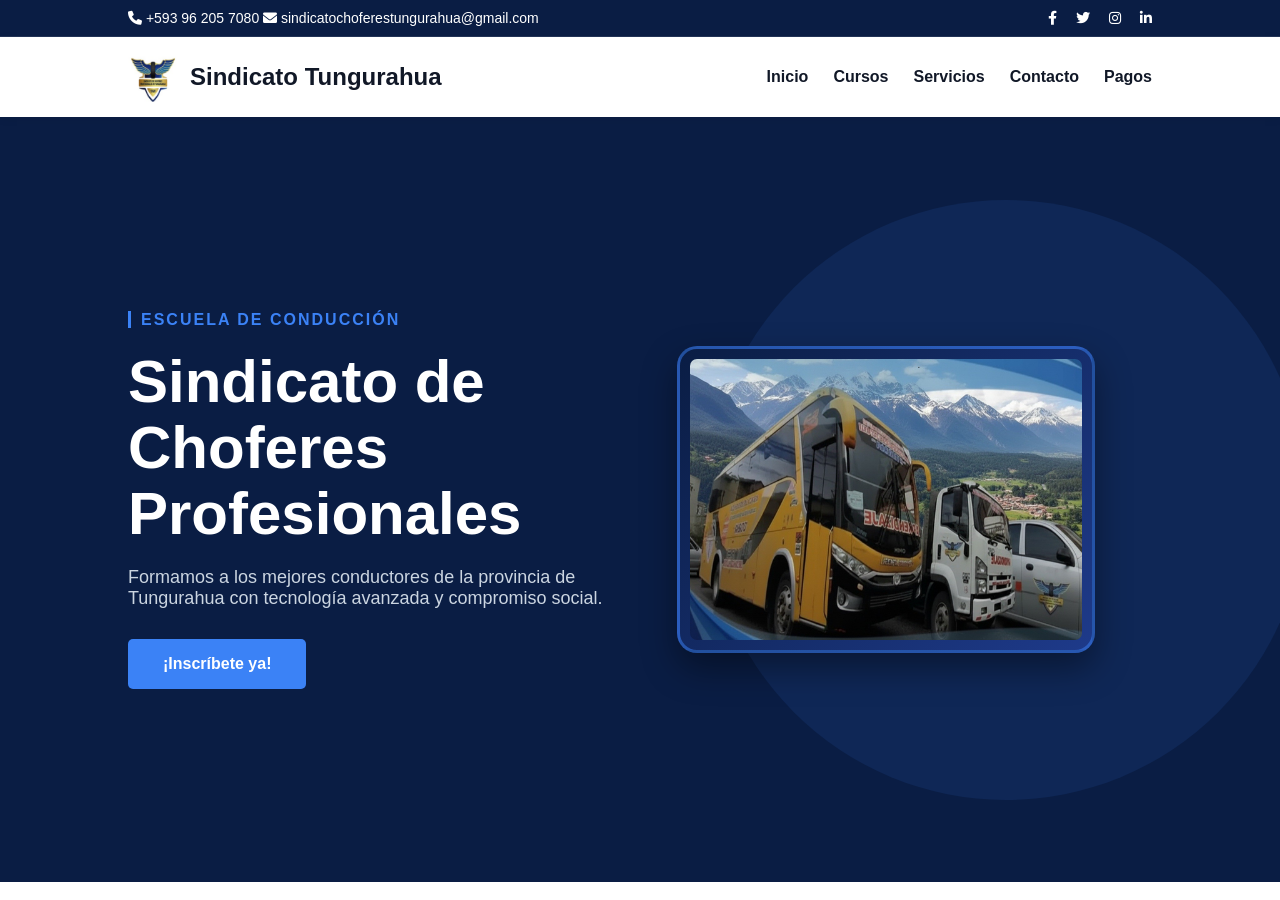
<file: index.html>
<!DOCTYPE html>
<html lang="es">
<head>
    <meta charset="UTF-8">
    <meta name="viewport" content="width=device-width, initial-scale=1.0">
    <title>Sindicato de Choferes de Tungurahua</title>
    <link rel="stylesheet" href="style.css">
    <link rel="stylesheet" href="https://cdnjs.cloudflare.com/ajax/libs/font-awesome/6.0.0/css/all.min.css">
    <meta charset="UTF-8">
    <meta name="viewport" content="width=device-width, initial-scale=1.0">
    <title>Sindicato de Choferes de Tungurahua</title>
    
    <link rel="icon" href="escudo.ico" type="image/x-icon">
    
    <link rel="stylesheet" href="style.css">
    <link rel="stylesheet" href="https://cdnjs.cloudflare.com/ajax/libs/font-awesome/6.0.0/css/all.min.css">
</head>
<body>

    <header>
        <div class="top-bar">
            <div class="top-info">
                <span><i class="fas fa-phone"></i> +593 96 205 7080</span>
                <span><i class="fas fa-envelope"></i> sindicatochoferestungurahua@gmail.com</span>
            </div>
            <div class="top-social">
                <i class="fab fa-facebook-f"></i>
                <i class="fab fa-twitter"></i>
                <i class="fab fa-instagram"></i>
                <i class="fab fa-linkedin-in"></i>
            </div>
        </div>

        <nav class="main-nav">
            <div class="logo-area">
                <img src="escudo.ico" alt="Escudo" class="escudo-img">
                <span class="brand-text">Sindicato Tungurahua</span>
            </div>
            <ul class="nav-links">
                <li><a href="#inicio">Inicio</a></li>
                <li><a href="cursos.html">Cursos</a></li>
                <li><a href="servicios.html">Servicios</a></li>
                <li><a href="contacto.html">Contacto</a></li>
                <li><a href="pagos.html">Pagos</a></li>
            </ul>
        </nav>
    </header>

    <section id="inicio" class="hero">
        <div class="hero-content">
            <div class="hero-text">
                <span class="badge">Escuela de Conducción</span>
                <h1>Sindicato de Choferes Profesionales</h1>
                <p>Formamos a los mejores conductores de la provincia de Tungurahua con tecnología avanzada y compromiso social.</p>
                <div class="hero-btns">
                    <a href="cursos.html" class="btn-primary">¡Inscríbete ya!</a>
                </div>
            </div>
            <div class="hero-image">
                <img src="fondo_pagina.jpg" alt="Chofer Profesional">
            </div>
        </div>
    </section>

    <script src="script.js"></script>
</body>
</html>
</file>
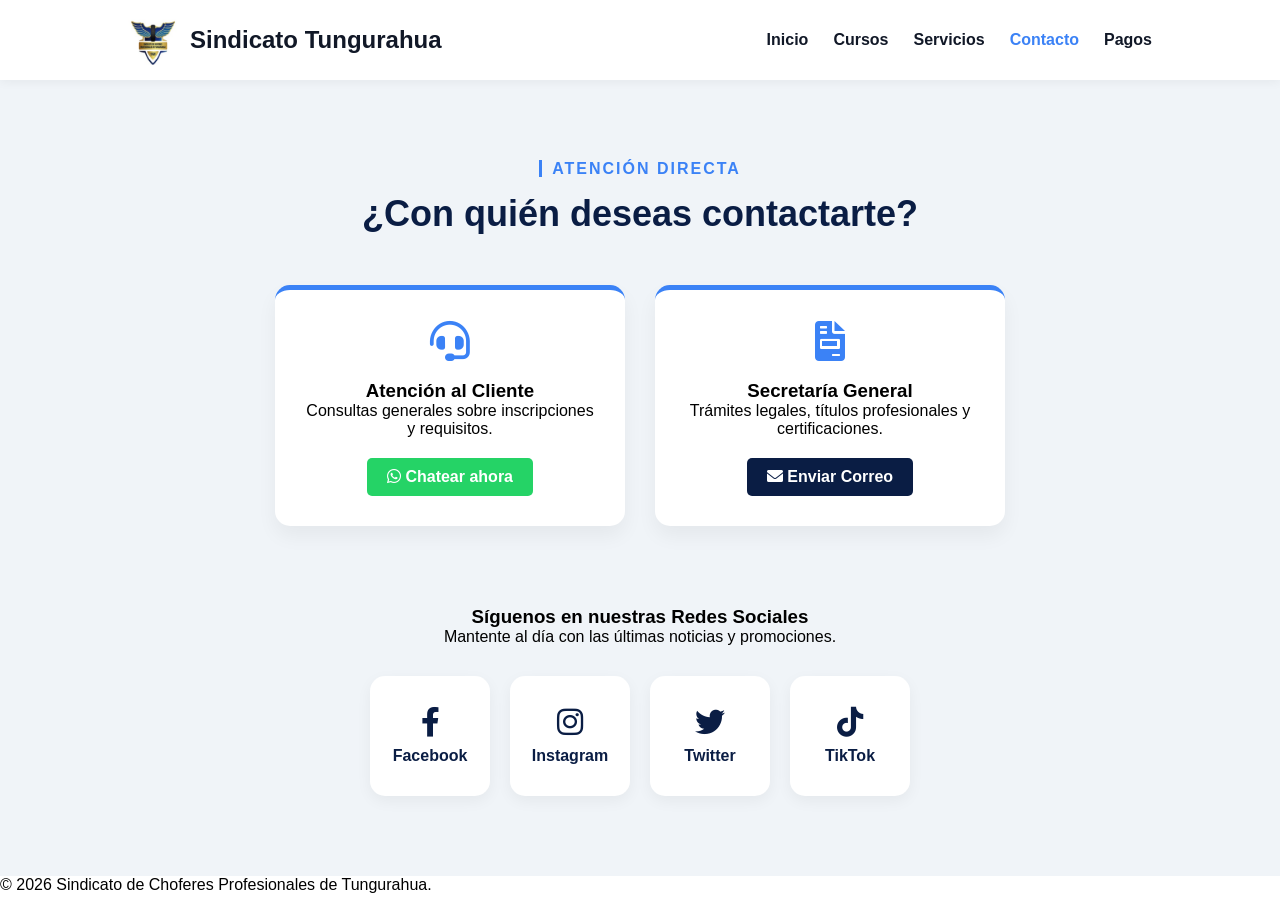
<file: contacto.html>
<!DOCTYPE html>
<html lang="es">
<head>
    <meta charset="UTF-8">
    <meta name="viewport" content="width=device-width, initial-scale=1.0">
    <title>Contacto - Sindicato Tungurahua</title>
    <link rel="stylesheet" href="style.css">
    <link rel="stylesheet" href="https://cdnjs.cloudflare.com/ajax/libs/font-awesome/6.0.0/css/all.min.css">
    <meta charset="UTF-8">
    <meta name="viewport" content="width=device-width, initial-scale=1.0">
    <title>Sindicato de Choferes de Tungurahua</title>
    
    <link rel="icon" href="escudo.ico" type="image/x-icon">
    
    <link rel="stylesheet" href="style.css">
    <link rel="stylesheet" href="https://cdnjs.cloudflare.com/ajax/libs/font-awesome/6.0.0/css/all.min.css">
</head>
<body>

    <header>
        <nav class="main-nav">
            <div class="logo-area">
                <img src="escudo.ico" alt="Escudo" class="escudo-img">
                <span class="brand-text">Sindicato Tungurahua</span>
            </div>
            <ul class="nav-links">
                <li><a href="index.html">Inicio</a></li>
                <li><a href="cursos.html">Cursos</a></li>
                <li><a href="servicios.html">Servicios</a></li>
                <li><a href="contacto.html" style="color: #3b82f6;">Contacto</a></li>
                <li><a href="pagos.html">Pagos</a></li>
            </ul>
        </nav>
    </header>

    <section class="contacto-page">
        <div class="container">
            <span class="badge">Atención Directa</span>
            <h2 class="titulo-seccion">¿Con quién deseas contactarte?</h2>
            
            <div class="grid-personal">
                <div class="persona-card">
                    <div class="persona-icon"><i class="fas fa-headset"></i></div>
                    <h3>Atención al Cliente</h3>
                    <p>Consultas generales sobre inscripciones y requisitos.</p>
                    <a href="https://wa.me/593987654321" target="_blank" class="btn-whatsapp">
                        <i class="fab fa-whatsapp"></i> Chatear ahora
                    </a>
                </div>

                <div class="persona-card">
                    <div class="persona-icon"><i class="fas fa-file-invoice"></i></div>
                    <h3>Secretaría General</h3>
                    <p>Trámites legales, títulos profesionales y certificaciones.</p>
                    <a href="mailto:secretaria@sindicatotungurahua.com" class="btn-email">
                        <i class="fas fa-envelope"></i> Enviar Correo
                    </a>
                </div>
            </div>

            <div class="redes-sociales-section">
                <h3>Síguenos en nuestras Redes Sociales</h3>
                <p>Mantente al día con las últimas noticias y promociones.</p>
                <div class="social-buttons">
                    <a href="https://www.facebook.com/sindicatochoferestungurahua" target="_blank" class="social-box fb">
                        <i class="fab fa-facebook-f"></i>
                        <span>Facebook</span>
                    </a>
                    <a href="https://instagram.com/tusindicato" target="_blank" class="social-box ig">
                        <i class="fab fa-instagram"></i>
                        <span>Instagram</span>
                    </a>
                    <a href="https://twitter.com/tusindicato" target="_blank" class="social-box tw">
                        <i class="fab fa-twitter"></i>
                        <span>Twitter</span>
                    </a>
                    <a href="https://tiktok.com/@tusindicato" target="_blank" class="social-box tk">
                        <i class="fab fa-tiktok"></i>
                        <span>TikTok</span>
                    </a>
                </div>
            </div>
        </div>
    </section>

    <footer>
        <p>&copy; 2026 Sindicato de Choferes Profesionales de Tungurahua.</p>
    </footer>

</body>
</html>
</file>
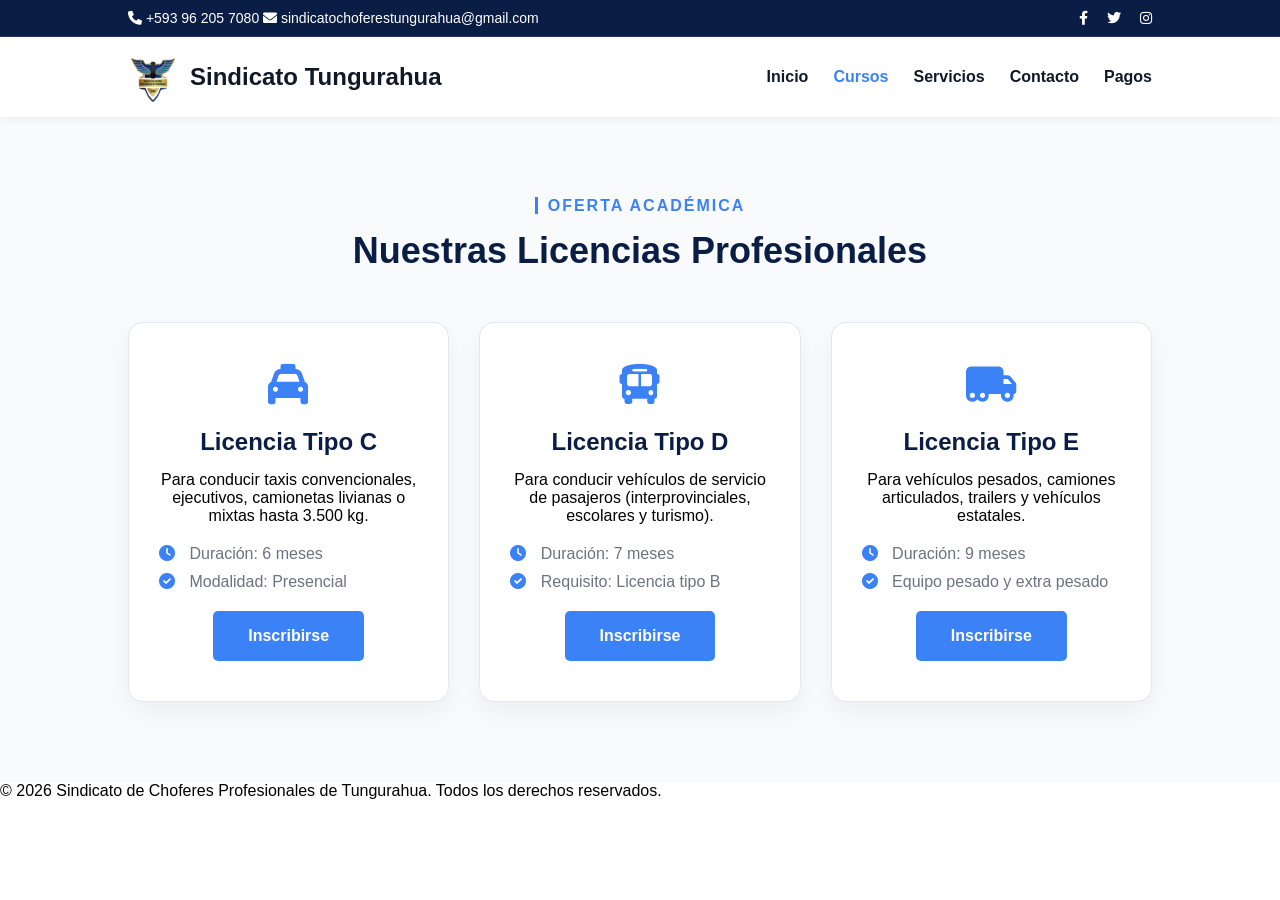
<file: cursos.html>
<!DOCTYPE html>
<html lang="es">
<head>
    <meta charset="UTF-8">
    <meta name="viewport" content="width=device-width, initial-scale=1.0">
    <title>Cursos de Licencia - Sindicato Tungurahua</title>
    <link rel="stylesheet" href="style.css">
    <link rel="stylesheet" href="https://cdnjs.cloudflare.com/ajax/libs/font-awesome/6.0.0/css/all.min.css">
    <meta charset="UTF-8">
    <meta name="viewport" content="width=device-width, initial-scale=1.0">
    <title>Sindicato de Choferes de Tungurahua</title>
    
    <link rel="icon" href="escudo.ico" type="image/x-icon">
    
    <link rel="stylesheet" href="style.css">
    <link rel="stylesheet" href="https://cdnjs.cloudflare.com/ajax/libs/font-awesome/6.0.0/css/all.min.css">
</head>
<body>

    <header>
        <div class="top-bar">
            <div class="top-info">
                <span><i class="fas fa-phone"></i> +593 96 205 7080</span>
                <span><i class="fas fa-envelope"></i> sindicatochoferestungurahua@gmail.com</span>
            </div>
            <div class="top-social">
                <i class="fab fa-facebook-f"></i>
                <i class="fab fa-twitter"></i>
                <i class="fab fa-instagram"></i>
            </div>
        </div>

        <nav class="main-nav">
            <div class="logo-area">
                <img src="escudo.ico" alt="Escudo" class="escudo-img">
                <span class="brand-text">Sindicato Tungurahua</span>
            </div>
            <ul class="nav-links">
                <li><a href="index.html">Inicio</a></li>
                <li><a href="cursos.html" style="color: #3b82f6;">Cursos</a></li>
                <li><a href="servicios.html">Servicios</a></li>
                <li><a href="contacto.html">Contacto</a></li>
                <li><a href="pagos.html">Pagos</a></li>
            </ul>
        </nav>
    </header>

    <section class="cursos-detalle">
        <div class="container">
            <span class="badge">Oferta Académica</span>
            <h2 class="titulo-seccion">Nuestras Licencias Profesionales</h2>
            
            <div class="grid-cursos">
                <div class="curso-card">
                    <div class="curso-icon"><i class="fas fa-taxi"></i></div>
                    <h3>Licencia Tipo C</h3>
                    <p>Para conducir taxis convencionales, ejecutivos, camionetas livianas o mixtas hasta 3.500 kg.</p>
                    <ul class="detalles-lista">
                        <li><i class="fas fa-clock"></i> Duración: 6 meses</li>
                        <li><i class="fas fa-check-circle"></i> Modalidad: Presencial</li>
                    </ul>
                    <a href="registro.html?curso=Tipo%20C" class="btn-primary">Inscribirse</a>
                </div>

                <div class="curso-card">
                    <div class="curso-icon"><i class="fas fa-bus"></i></div>
                    <h3>Licencia Tipo D</h3>
                    <p>Para conducir vehículos de servicio de pasajeros (interprovinciales, escolares y turismo).</p>
                    <ul class="detalles-lista">
                        <li><i class="fas fa-clock"></i> Duración: 7 meses</li>
                        <li><i class="fas fa-check-circle"></i> Requisito: Licencia tipo B</li>
                    </ul>
                    <a href="registro.html?curso=Tipo%20D" class="btn-primary">Inscribirse</a>
                </div>

                <div class="curso-card">
                    <div class="curso-icon"><i class="fas fa-truck-moving"></i></div>
                    <h3>Licencia Tipo E</h3>
                    <p>Para vehículos pesados, camiones articulados, trailers y vehículos estatales.</p>
                    <ul class="detalles-lista">
                        <li><i class="fas fa-clock"></i> Duración: 9 meses</li>
                        <li><i class="fas fa-check-circle"></i> Equipo pesado y extra pesado</li>
                    </ul>
                    <a href="registro.html?curso=Tipo%20E" class="btn-primary">Inscribirse</a>
                </div>
            </div>
        </div>
    </section>

    <footer>
        <p>&copy; 2026 Sindicato de Choferes Profesionales de Tungurahua. Todos los derechos reservados.</p>
    </footer>

</body>
</html>
</file>
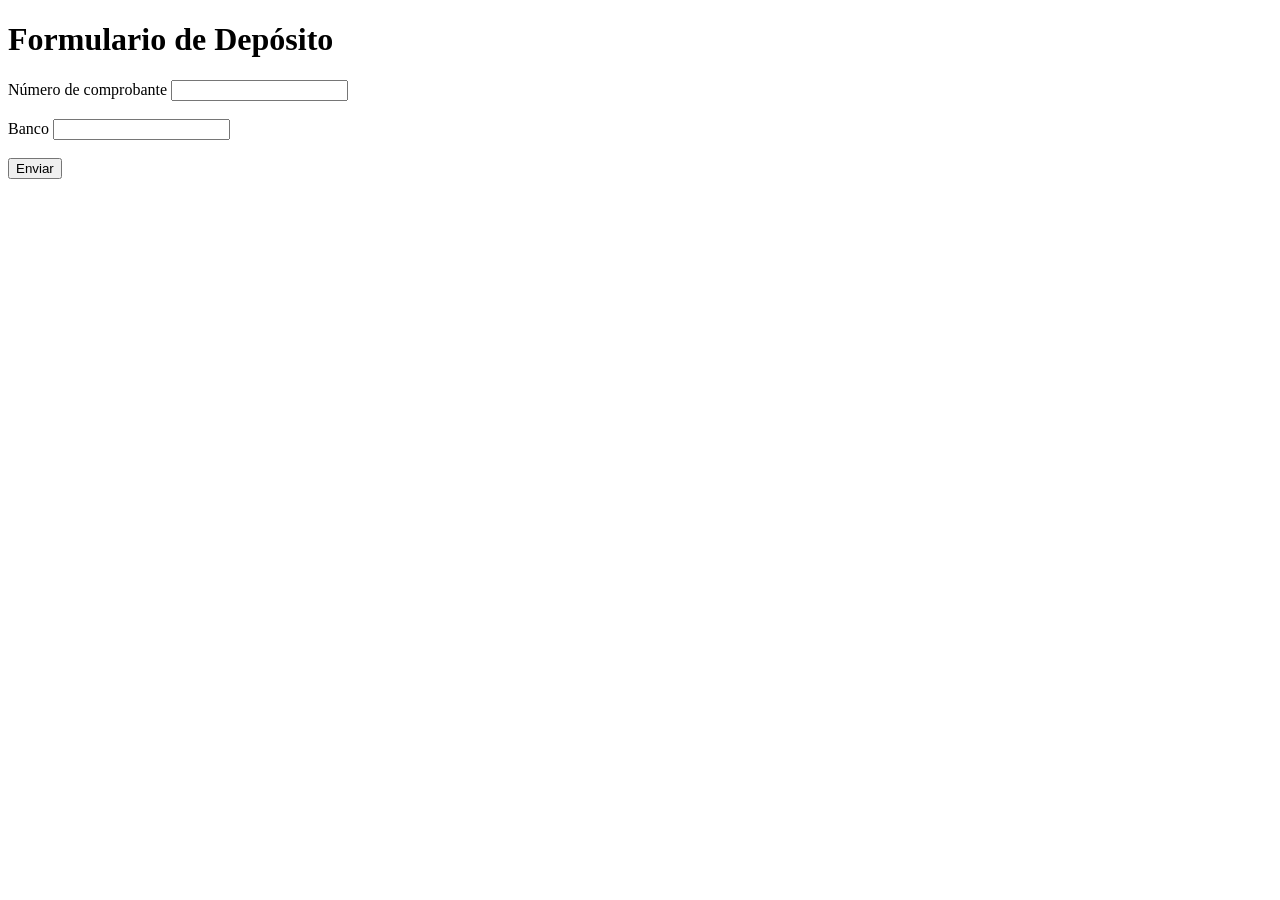
<file: deposito.html>
<!DOCTYPE html>
<html lang="es">
<head>
<meta charset="UTF-8">
<title>Reportar Depósito</title>
</head>
<body>

<h1>Formulario de Depósito</h1>

<form>
   <label>Número de comprobante</label>
   <input type="text">

   <br><br>

   <label>Banco</label>
   <input type="text">

   <br><br>

   <button type="submit">
      Enviar
   </button>
</form>

</body>
</html>
</file>
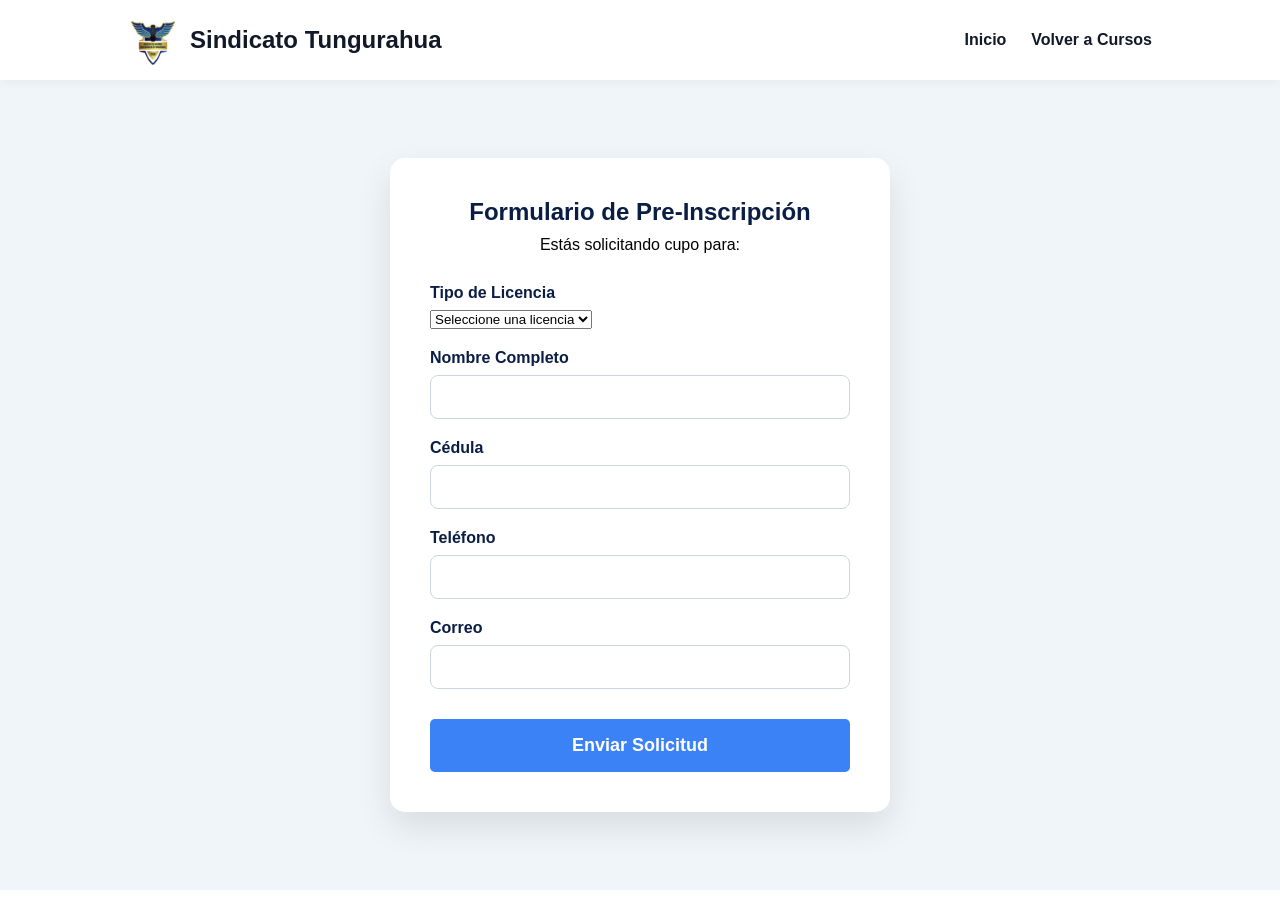
<file: registro.html>
<!DOCTYPE html>
<html lang="es">
<head>
    <meta charset="UTF-8">
    <meta name="viewport" content="width=device-width, initial-scale=1.0">
    <title>Registro de Inscripción - Sindicato Tungurahua</title>
    <link rel="stylesheet" href="style.css">
    <link rel="stylesheet" href="https://cdnjs.cloudflare.com/ajax/libs/font-awesome/6.0.0/css/all.min.css">
    <meta charset="UTF-8">
    <meta name="viewport" content="width=device-width, initial-scale=1.0">
    <title>Sindicato de Choferes de Tungurahua</title>
    
    <link rel="icon" href="escudo.ico" type="image/x-icon">
    
    <link rel="stylesheet" href="style.css">
    <link rel="stylesheet" href="https://cdnjs.cloudflare.com/ajax/libs/font-awesome/6.0.0/css/all.min.css">
</head>
<body>

    <header>
        <nav class="main-nav">
            <div class="logo-area">
                <img src="escudo.ico" alt="Escudo" class="escudo-img">
                <span class="brand-text">Sindicato Tungurahua</span>
            </div>
            <ul class="nav-links">
                <li><a href="index.html">Inicio</a></li>
                <li><a href="cursos.html">Volver a Cursos</a></li>
            </ul>
        </nav>
    </header>

    <section class="registro-section">
        <div class="form-container">
            <div class="form-header">
                <h2>Formulario de Pre-Inscripción</h2>
                <p>Estás solicitando cupo para: <strong id="curso-seleccionado" style="color: #3b82f6;"></strong></p>
            </div>

<form action="procesar.php" method="POST">

    <div class="input-group">
        <label>Tipo de Licencia</label>
        <select name="curso_elegido" id="curso_input" required>
            <option value="">Seleccione una licencia</option>
            <option value="B">Licencia Tipo C</option>
            <option value="D">Licencia Tipo B</option>
            <option value="G">Licencia Tipo D</option>
        </select>
    </div>

    <div class="input-group">
        <label>Nombre Completo</label>
        <input type="text" name="nombre" required>
    </div>

    <div class="input-group">
        <label>Cédula</label>
        <input type="text" name="cedula" required>
    </div>

    <div class="input-group">
        <label>Teléfono</label>
        <input type="tel" name="telefono" required>
    </div>

    <div class="input-group">
        <label>Correo</label>
        <input type="email" name="email" required>
    </div>

    <button type="submit" class="btn-primary full-width">
        Enviar Solicitud
    </button>
</form>

<script>
    // Este script llena el campo oculto con el curso que viene en la URL
    const urlParams = new URLSearchParams(window.location.search);
    const curso = urlParams.get('curso');
    document.getElementById('curso_seleccionado').innerText = "Licencia " + curso;
    document.getElementById('curso_input').value = curso; // Pasa el valor al formulario
</script>
        </div>
    </section>
</body>
</html>
</file>
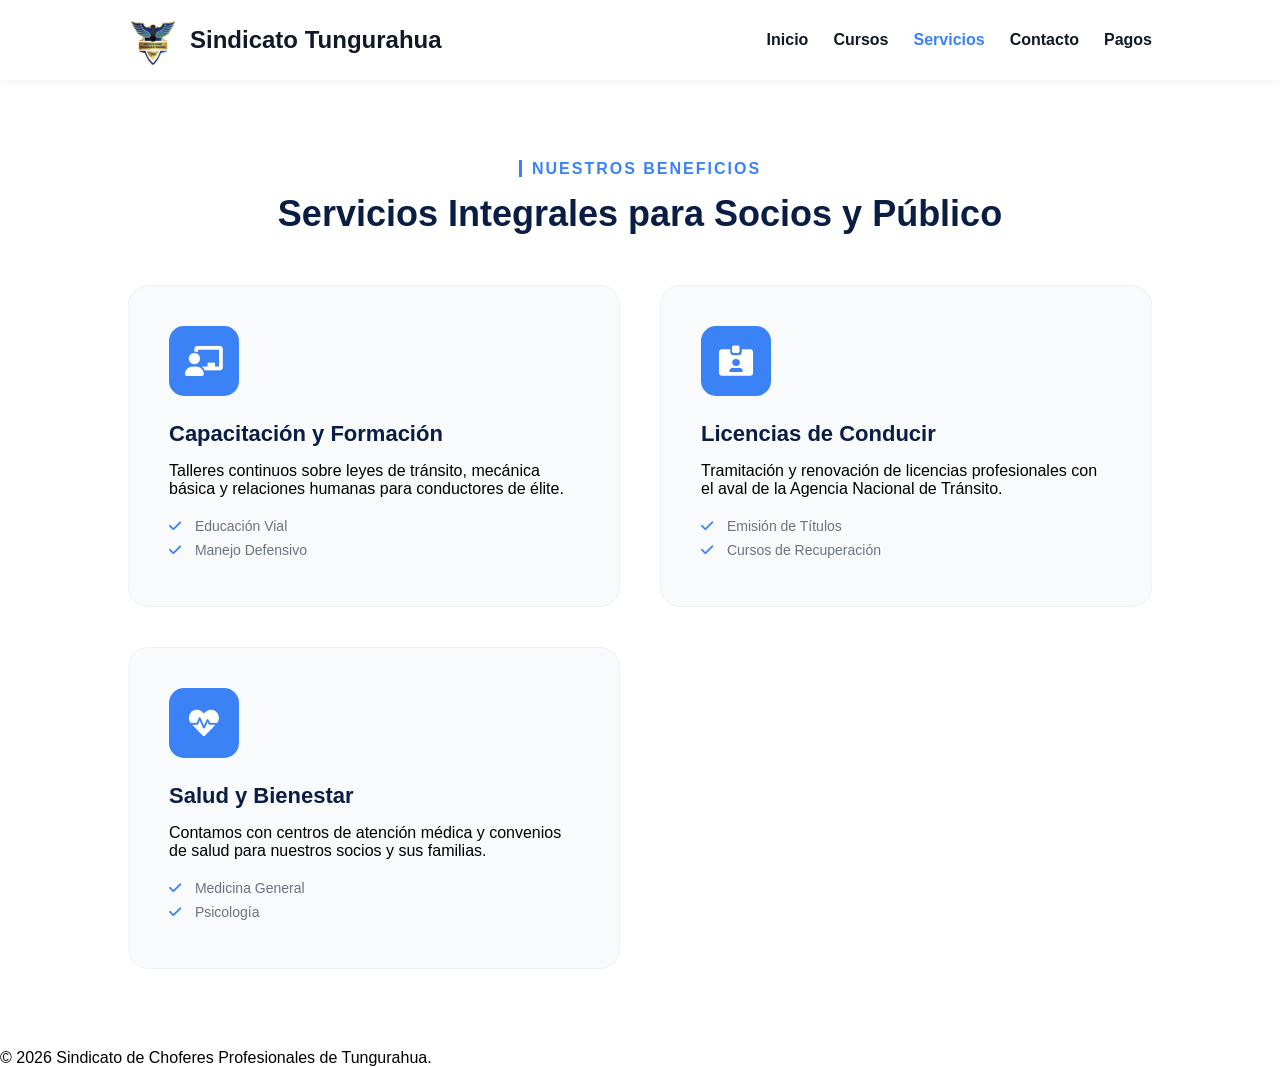
<file: servicios.html>
<!DOCTYPE html>
<html lang="es">
<head>
    <meta charset="UTF-8">
    <meta name="viewport" content="width=device-width, initial-scale=1.0">
    <title>Servicios - Sindicato Tungurahua</title>
    <link rel="stylesheet" href="style.css">
    <link rel="stylesheet" href="https://cdnjs.cloudflare.com/ajax/libs/font-awesome/6.0.0/css/all.min.css">
    <meta charset="UTF-8">
    <meta name="viewport" content="width=device-width, initial-scale=1.0">
    <title>Sindicato de Choferes de Tungurahua</title>
    
    <link rel="icon" href="escudo.ico" type="image/x-icon">
    
    <link rel="stylesheet" href="style.css">
    <link rel="stylesheet" href="https://cdnjs.cloudflare.com/ajax/libs/font-awesome/6.0.0/css/all.min.css">
</head>
<body>

    <header>
        <nav class="main-nav">
            <div class="logo-area">
                <img src="escudo.ico" alt="Escudo" class="escudo-img">
                <span class="brand-text">Sindicato Tungurahua</span>
            </div>
            <ul class="nav-links">
                <li><a href="index.html">Inicio</a></li>
                <li><a href="cursos.html">Cursos</a></li>
                <li><a href="servicios.html" style="color: #3b82f6;">Servicios</a></li>
                <li><a href="contacto.html">Contacto</a></li>
                <li><a href="pagos.html">Pagos</a></li>
            </ul>
        </nav>
    </header>

    <section class="servicios-page">
        <div class="container">
            <span class="badge">Nuestros Beneficios</span>
            <h2 class="titulo-seccion">Servicios Integrales para Socios y Público</h2>
            
            <div class="grid-servicios">
                <div class="servicio-card">
                    <div class="serv-img-container">
                        <i class="fas fa-chalkboard-teacher"></i>
                    </div>
                    <h3>Capacitación y Formación</h3>
                    <p>Talleres continuos sobre leyes de tránsito, mecánica básica y relaciones humanas para conductores de élite.</p>
                    <ul class="serv-check">
                        <li><i class="fas fa-check"></i> Educación Vial</li>
                        <li><i class="fas fa-check"></i> Manejo Defensivo</li>
                    </ul>
                </div>

                <div class="servicio-card">
                    <div class="serv-img-container">
                        <i class="fas fa-id-card-alt"></i>
                    </div>
                    <h3>Licencias de Conducir</h3>
                    <p>Tramitación y renovación de licencias profesionales con el aval de la Agencia Nacional de Tránsito.</p>
                    <ul class="serv-check">
                        <li><i class="fas fa-check"></i> Emisión de Títulos</li>
                        <li><i class="fas fa-check"></i> Cursos de Recuperación</li>
                    </ul>
                </div>

                <div class="servicio-card">
                    <div class="serv-img-container">
                        <i class="fas fa-heartbeat"></i>
                    </div>
                    <h3>Salud y Bienestar</h3>
                    <p>Contamos con centros de atención médica y convenios de salud para nuestros socios y sus familias.</p>
                    <ul class="serv-check">
                        <li><i class="fas fa-check"></i> Medicina General</li>
                        <li><i class="fas fa-check"></i> Psicología</li>
                    </ul>
                </div>
            </div>
    </section>

    <footer>
        <p>&copy; 2026 Sindicato de Choferes Profesionales de Tungurahua.</p>
    </footer>

</body>
</html>
</file>
<file: style.css>
/* Variables de color */
:root {
    --azul-fondo: #0a1d44;     /* Azul profundo de la imagen */
    --azul-vibrante: #3b82f6;  /* Azul eléctrico para botones */
    --texto-negro: #111827;
    --texto-gris: #6b7280;
    --blanco: #ffffff;
}

* {
    margin: 0;
    padding: 0;
    box-sizing: border-box;
    font-family: 'Segoe UI', sans-serif;
}

/* TOP BAR */
.top-bar {
    background-color: var(--azul-fondo);
    color: var(--blanco);
    display: flex;
    justify-content: space-between;
    padding: 10px 10%;
    font-size: 14px;
    border-bottom: 1px solid rgba(255,255,255,0.1);
}

.top-social i {
    margin-left: 15px;
    cursor: pointer;
    transition: color 0.3s;
}

.top-social i:hover { color: var(--azul-vibrante); }

/* NAVEGACIÓN BLANCA */
.main-nav {
    background: var(--blanco);
    display: flex;
    justify-content: space-between;
    align-items: center;
    padding: 15px 10%;
    position: sticky;
    top: 0;
    z-index: 100;
    box-shadow: 0 2px 10px rgba(0,0,0,0.05);
}

.logo-area {
    display: flex;
    align-items: center;
    gap: 12px;
}

.escudo-img { height: 50px; }

.brand-text {
    font-size: 24px;
    font-weight: 800;
    color: var(--texto-negro);
}

.nav-links {
    display: flex;
    list-style: none;
    gap: 25px;
    align-items: center;
}

.nav-links a {
    text-decoration: none;
    color: var(--texto-negro);
    font-weight: 600;
    transition: 0.3s;
}

.nav-links a:hover { color: var(--azul-vibrante); }

.hamburger-menu {
    background: var(--azul-vibrante);
    color: white;
    padding: 10px 14px;
    border-radius: 4px;
    cursor: pointer;
}

/* HERO SECTION */
.hero {
    background-color: var(--azul-fondo);
    height: 85vh;
    display: flex;
    align-items: center;
    overflow: hidden;
    position: relative;
}

.hero-content {
    width: 80%;
    margin: 0 auto;
    display: flex;
    align-items: center;
}

.hero-text {
    flex: 1;
    color: var(--blanco);
    z-index: 2;
}

.badge {
    color: var(--azul-vibrante);
    font-weight: bold;
    text-transform: uppercase;
    letter-spacing: 2px;
    border-left: 3px solid var(--azul-vibrante);
    padding-left: 10px;
}

.hero h1 {
    font-size: 60px;
    margin: 20px 0;
    line-height: 1.1;
}

.hero p {
    font-size: 18px;
    color: #cbd5e1;
    margin-bottom: 30px;
    max-width: 500px;
}

.btn-primary {
    background: var(--azul-vibrante);
    color: white;
    padding: 16px 35px;
    text-decoration: none;
    border-radius: 5px;
    font-weight: bold;
    display: inline-block;
    transition: 0.3s;
}

.btn-primary:hover {
    background: #2563eb;
    transform: translateY(-3px);
}

/* IMAGEN DERECHA - AJUSTE DE TAMAÑO Y BORDES */
.hero-image {
    flex: 1;
    display: flex;
    justify-content: center; /* Centra la imagen en su espacio */
    align-items: center;
    position: relative;
    padding: 20px;
}

.hero-image img {
    /* CONTROL DE TAMAÑO */
    max-width: 85%; /* Reducido para que no ocupe todo el espacio */
    height: auto;
    z-index: 2;
    
    /* BORDES Y ESTILO */
    border-radius: 20px; /* Bordes redondeados elegantes */
    border: 3px solid rgba(59, 130, 246, 0.5); /* Borde azul suave */
    box-shadow: 0 15px 35px rgba(0, 0, 0, 0.4); /* Sombra para dar profundidad */
    
    /* EFECTO ORNAMENTAL SUTIL */
    padding: 10px;
    background: linear-gradient(135deg, #0a1d44, #1e3a8a);
}

/* Círculo decorativo azul (ajustado para la imagen más pequeña) */
.hero-image::before {
    content: "";
    position: absolute;
    width: 450px; /* Reducido de 600px a 450px */
    height: 450px;
    background: radial-gradient(circle, rgba(59, 130, 246, 0.2) 0%, transparent 70%);
    border-radius: 50%;
    top: 50%;
    left: 50%;
    transform: translate(-50%, -50%); /* Centrado perfecto detrás de la imagen */
    z-index: 1;
}

/* Círculo decorativo azul detrás de la imagen */
.hero-image::before {
    content: "";
    position: absolute;
    width: 600px;
    height: 600px;
    background: rgba(59, 130, 246, 0.1);
    border-radius: 50%;
    top: 50%;
    left: 50%;
    transform: translate(-30%, -50%);
    z-index: 1;
}







/* ESTILOS PARA LA PÁGINA DE CURSOS */
.cursos-detalle {
    padding: 80px 10%;
    background-color: #f8fafc;
    text-align: center;
}

.titulo-seccion {
    font-size: 36px;
    color: var(--azul-fondo);
    margin: 15px 0 50px;
}

.grid-cursos {
    display: grid;
    grid-template-columns: repeat(auto-fit, minmax(300px, 1fr));
    gap: 30px;
}

.curso-card {
    background: white;
    padding: 40px 30px;
    border-radius: 15px;
    box-shadow: 0 10px 25px rgba(0,0,0,0.05);
    transition: all 0.3s ease;
    border: 1px solid #e2e8f0;
}

.curso-card.destaque {
    border: 2px solid var(--azul-vibrante);
    transform: scale(1.05);
}

.curso-card:hover {
    transform: translateY(-10px);
    box-shadow: 0 20px 40px rgba(59, 130, 246, 0.1);
}

.curso-icon {
    font-size: 40px;
    color: var(--azul-vibrante);
    margin-bottom: 20px;
}

.curso-card h3 {
    font-size: 24px;
    margin-bottom: 15px;
    color: var(--azul-fondo);
}

.detalles-lista {
    list-style: none;
    padding: 0;
    margin: 20px 0;
    text-align: left;
    color: var(--texto-gris);
}

.detalles-lista li {
    margin-bottom: 10px;
}

.detalles-lista i {
    color: var(--azul-vibrante);
    margin-right: 10px;
}

.btn-secundario {
    display: inline-block;
    padding: 12px 25px;
    border: 2px solid var(--azul-vibrante);
    color: var(--azul-vibrante);
    text-decoration: none;
    border-radius: 5px;
    font-weight: bold;
    transition: 0.3s;
}

.btn-secundario:hover {
    background: var(--azul-vibrante);
    color: white;
}








/* ESTILOS DEL FORMULARIO DE REGISTRO */
.registro-section {
    padding: 60px 5%;
    background-color: #f0f5fa;
    min-height: 90vh;
    display: flex;
    justify-content: center;
    align-items: center;
}

.form-container {
    background: white;
    padding: 40px;
    border-radius: 15px;
    box-shadow: 0 15px 35px rgba(0,0,0,0.1);
    max-width: 500px;
    width: 100%;
}

.form-header {
    text-align: center;
    margin-bottom: 30px;
}

.form-header h2 {
    color: var(--azul-fondo);
    margin-bottom: 10px;
}

.input-group {
    margin-bottom: 20px;
    text-align: left;
}

.input-group label {
    display: block;
    font-weight: 600;
    margin-bottom: 8px;
    color: var(--azul-fondo);
}

.input-group label i {
    color: var(--azul-vibrante);
    margin-right: 5px;
}

.input-group input {
    width: 100%;
    padding: 12px 15px;
    border: 1px solid #cbd5e1;
    border-radius: 8px;
    font-size: 16px;
    transition: 0.3s;
}

.input-group input:focus {
    outline: none;
    border-color: var(--azul-vibrante);
    box-shadow: 0 0 8px rgba(59, 130, 246, 0.2);
}

.full-width {
    width: 100%;
    border: none;
    cursor: pointer;
    font-size: 18px;
    margin-top: 10px;
}








/* ESTILOS DE LA PÁGINA DE SERVICIOS */
.servicios-page {
    padding: 80px 10%;
    background-color: #ffffff;
    text-align: center;
}

.grid-servicios {
    display: grid;
    grid-template-columns: repeat(auto-fit, minmax(320px, 1fr));
    gap: 40px;
    margin-top: 50px;
}

.servicio-card {
    padding: 40px;
    background: #f8fafc;
    border-radius: 20px;
    transition: all 0.4s ease;
    border: 1px solid #edf2f7;
    text-align: left;
}

.servicio-card:hover {
    background: var(--azul-fondo);
    transform: translateY(-10px);
}

.servicio-card:hover h3, 
.servicio-card:hover p, 
.servicio-card:hover li {
    color: white;
}

.serv-img-container {
    width: 70px;
    height: 70px;
    background: var(--azul-vibrante);
    color: white;
    display: flex;
    align-items: center;
    justify-content: center;
    font-size: 30px;
    border-radius: 15px;
    margin-bottom: 25px;
}

.servicio-card h3 {
    font-size: 22px;
    margin-bottom: 15px;
    color: var(--azul-fondo);
}

.serv-check {
    list-style: none;
    margin-top: 20px;
}

.serv-check li {
    margin-bottom: 8px;
    font-size: 14px;
    color: var(--texto-gris);
}

.serv-check i {
    color: var(--azul-vibrante);
    margin-right: 10px;
}

.servicios-cta {
    margin-top: 60px;
    padding: 40px;
    background: #eef2ff;
    border-radius: 15px;
}

.servicios-cta p {
    margin-bottom: 20px;
    font-weight: 600;
    color: var(--azul-fondo);
}






/* ESTILOS DE LA PÁGINA DE CONTACTO */
.contacto-page {
    padding: 80px 10%;
    background-color: #f0f4f8;
    text-align: center;
}

.grid-personal {
    display: flex;
    justify-content: center;
    gap: 30px;
    flex-wrap: wrap;
    margin-top: 40px;
}

.persona-card {
    background: white;
    padding: 30px;
    border-radius: 15px;
    width: 350px;
    box-shadow: 0 10px 20px rgba(0,0,0,0.05);
    border-top: 5px solid var(--azul-vibrante);
}

.persona-icon {
    font-size: 40px;
    color: var(--azul-vibrante);
    margin-bottom: 15px;
}

.btn-whatsapp {
    display: inline-block;
    margin-top: 20px;
    background: #25d366;
    color: white;
    padding: 10px 20px;
    border-radius: 5px;
    text-decoration: none;
    font-weight: bold;
}

.btn-email {
    display: inline-block;
    margin-top: 20px;
    background: var(--azul-fondo);
    color: white;
    padding: 10px 20px;
    border-radius: 5px;
    text-decoration: none;
    font-weight: bold;
}

/* SECCIÓN REDES SOCIALES */
.redes-sociales-section {
    margin-top: 80px;
}

.social-buttons {
    display: flex;
    justify-content: center;
    gap: 20px;
    margin-top: 30px;
    flex-wrap: wrap;
}

.social-box {
    display: flex;
    flex-direction: column;
    align-items: center;
    justify-content: center;
    width: 120px;
    height: 120px;
    background: white;
    border-radius: 15px;
    text-decoration: none;
    color: var(--azul-fondo);
    font-weight: bold;
    transition: all 0.3s ease;
    box-shadow: 0 5px 15px rgba(0,0,0,0.05);
}

.social-box i {
    font-size: 30px;
    margin-bottom: 10px;
}

/* Colores de marca al pasar el mouse */
.social-box.fb:hover { background: #1877f2; color: white; }
.social-box.ig:hover { background: #e4405f; color: white; }
.social-box.tw:hover { background: #1da1f2; color: white; }
.social-box.tk:hover { background: #000000; color: white; }

.social-box:hover {
    transform: translateY(-10px);
}
</file>
